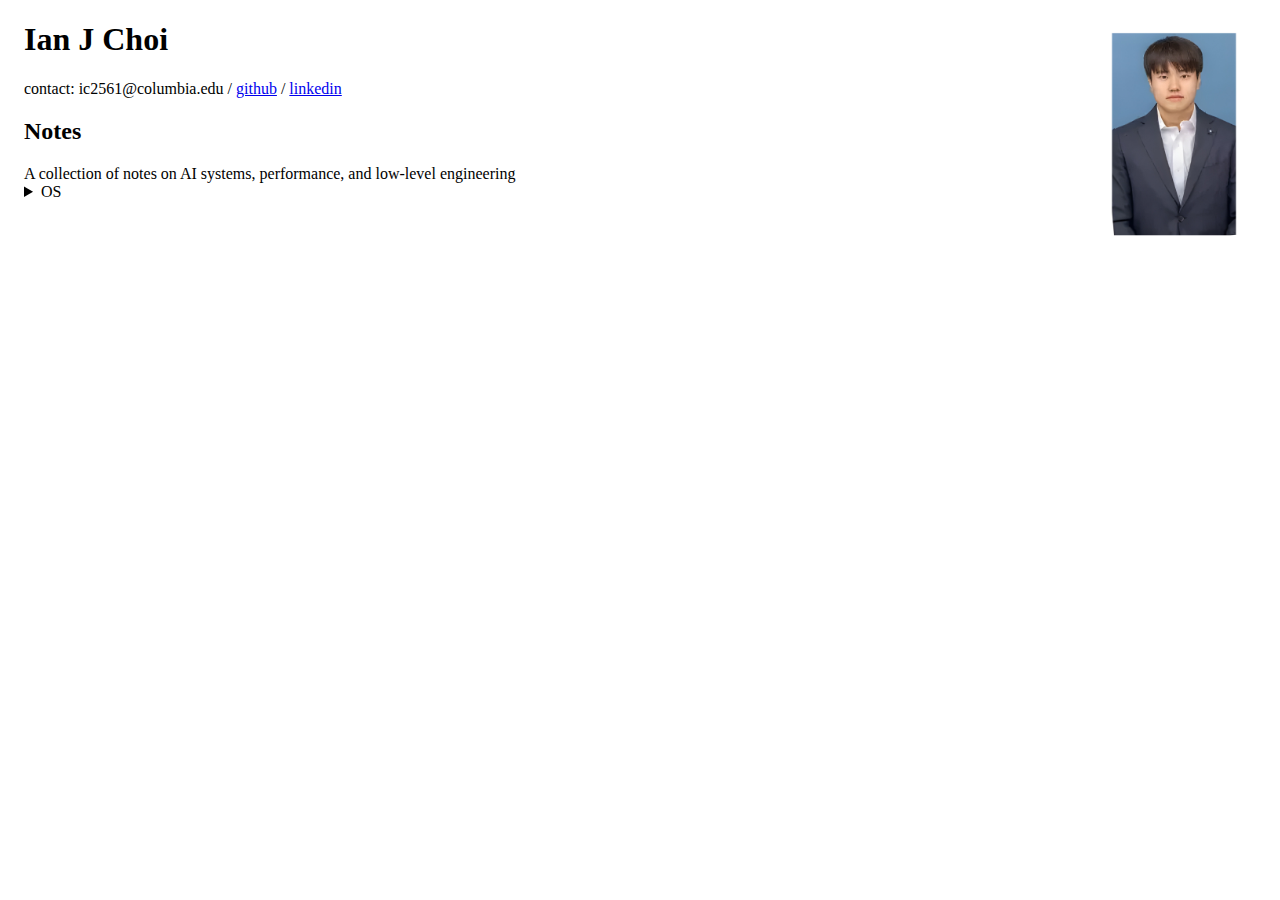
<file: index.html>
<!doctype html>
<html lang="en">
  <head>
    <meta charset="utf-8" />
    <meta name="viewport" content="width=device-width, initial-scale=1" />
    <title>Ian J Choi</title>
  </head>
  <body style="margin: 0 24px;">
    <header>
      <img
        src="profile.png"
        alt="Profile photo"
        style="float: right; max-width: 160px; height: auto; margin: 0 0 12px 16px;"
      />
      <h1>Ian J Choi</h1>
      <p>
        contact:
        ic2561@columbia.edu
        /
        <a href="https://github.com/ianjchoi-ai" target="_blank" rel="noopener noreferrer"
          >github</a
        >
        /
        <a
          href="https://www.linkedin.com/in/ianjchoi/"
          target="_blank"
          rel="noopener noreferrer"
          >linkedin</a
        >
      </p>
    </header>

    <main>
      <section id="notes">
        <h2>Notes</h2>
        A collection of notes on AI systems, performance, and low-level engineering
        <details>
          <summary>OS</summary>
          <details>
            <summary>00 – OS Fundamentals & Big Picture</summary>
            <ul>
              <li><a href="#">Introduction to OS/Unix</a></li>
              <li><a href="#">Linux Overview</a></li>
            </ul>
          </details>
          <details>
            <summary>01 – Processes, Execution, and System Calls</summary>
            <ul>
              <li><a href="#">UNIX signals</a></li>
              <li><a href="#">Linux System Calls</a></li>
              <li><a href="#">Run queues and wait queues</a></li>
            </ul>
          </details>
          <details>
            <summary>02 – Threads and Concurrency Control</summary>
            <ul>
              <li><a href="#">POSIX threads</a></li>
              <li><a href="#">Synchronization</a></li>
              <li><a href="#">Interrupts & Spin Locks</a></li>
            </ul>
          </details>
        </details>
      </section>
    </main>
  </body>
</html>
</file>
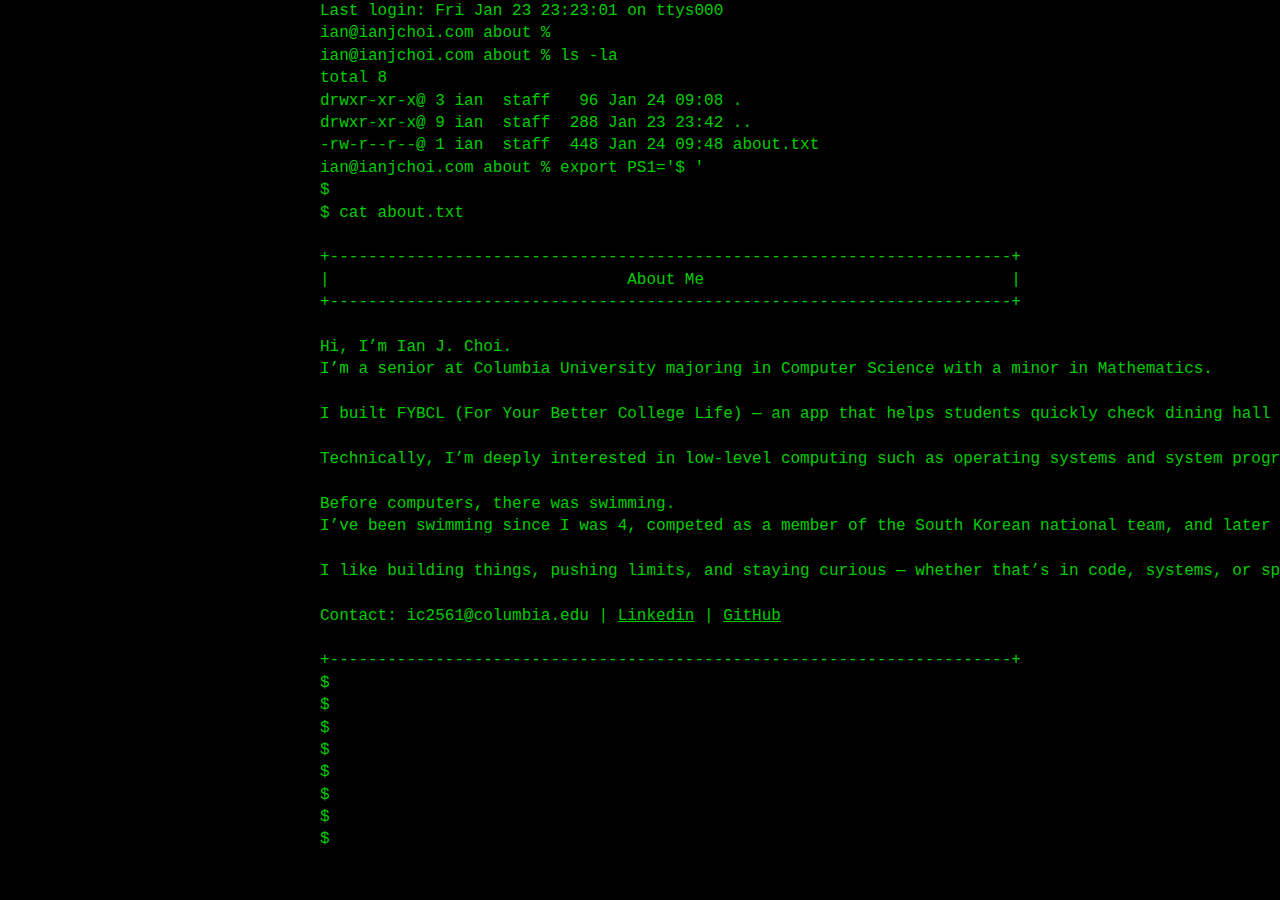
<file: about/index.html>
<!DOCTYPE html>
<html lang="en">
<head>
  <meta charset="UTF-8" />
  <meta name="viewport" content="width=device-width, initial-scale=1.0" />
  <title>ian@ianjchoi.com</title>
  <link rel="stylesheet" href="../css/styles.css" />
</head>
<body>
  <pre>
Last login: Fri Jan 23 23:23:01 on ttys000
ian@ianjchoi.com about %
ian@ianjchoi.com about % ls -la
total 8
drwxr-xr-x@ 3 ian  staff   96 Jan 24 09:08 .
drwxr-xr-x@ 9 ian  staff  288 Jan 23 23:42 ..
-rw-r--r--@ 1 ian  staff  448 Jan 24 09:48 about.txt
ian@ianjchoi.com about % export PS1='$ '
$ 
$ cat about.txt

+-----------------------------------------------------------------------+
|                               About Me                                |
+-----------------------------------------------------------------------+

Hi, I’m Ian J. Choi.
I’m a senior at Columbia University majoring in Computer Science with a minor in Mathematics.

I built FYBCL (For Your Better College Life) — an app that helps students quickly check dining hall menus, library hours, campus events, etc, so they can spend less time clicking around and avoid walking all the way to the dining hall or library just to realize it’s closed.

Technically, I’m deeply interested in low-level computing such as operating systems and system programming. I enjoy understanding how things actually work under the hood — memory, processes, I/O, latency — and I’m actively studying and building projects in this space.

Before computers, there was swimming.
I’ve been swimming since I was 4, competed as a member of the South Korean national team, and later swam for a Division I team in college. These days, swimming is more of a passion than a profession, and I spend most of my training time on CrossFit and HYROX — still chasing performance, just in different arenas.

I like building things, pushing limits, and staying curious — whether that’s in code, systems, or sport.

Contact: ic2561@columbia.edu | <a class="terminal-link about-link" href="https://www.linkedin.com/in/ianjchoi/" target="_blank" rel="noopener noreferrer">Linkedin</a> | <a class="terminal-link about-link" href="https://github.com/ianjchoi-ai" target="_blank" rel="noopener noreferrer">GitHub</a>

+-----------------------------------------------------------------------+
$ 
$ 
$ 
$ 
$ 
$ 
$ 
$ 
  </pre>
</body>
</html>
</file>
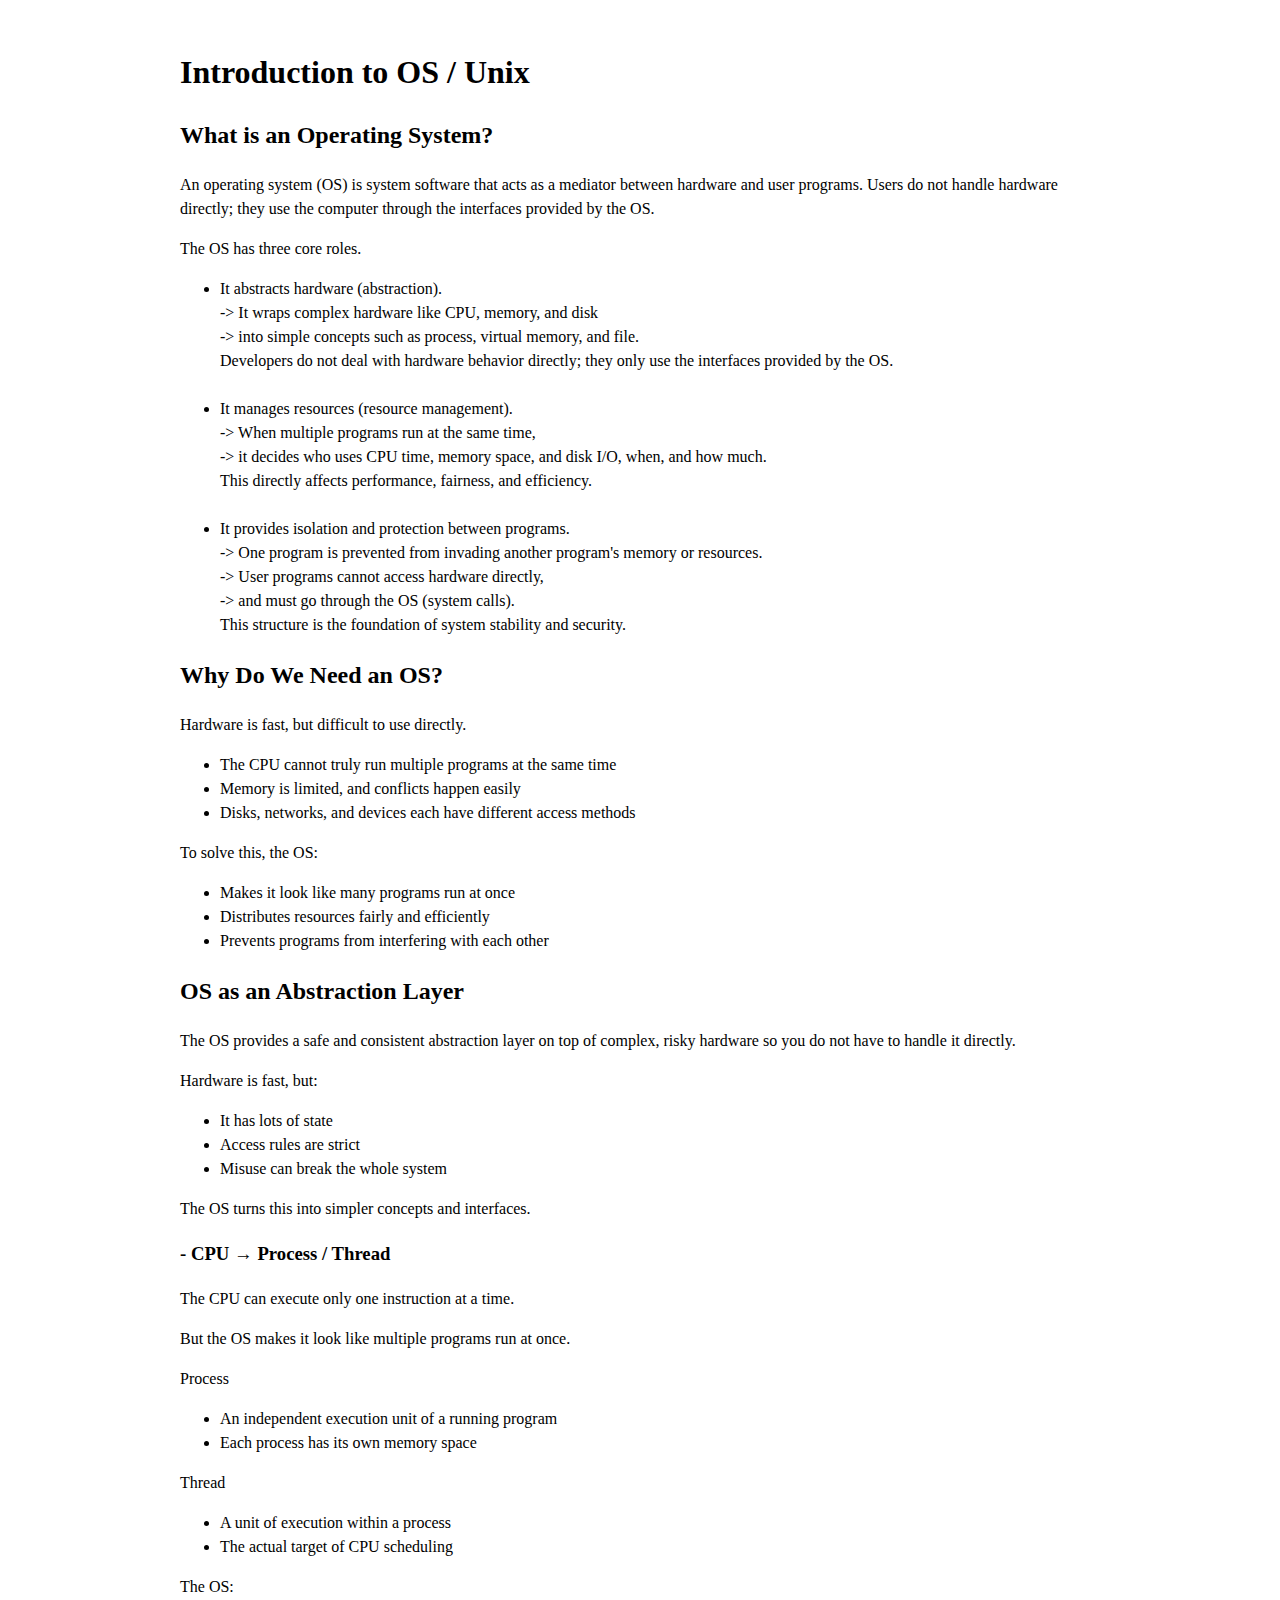
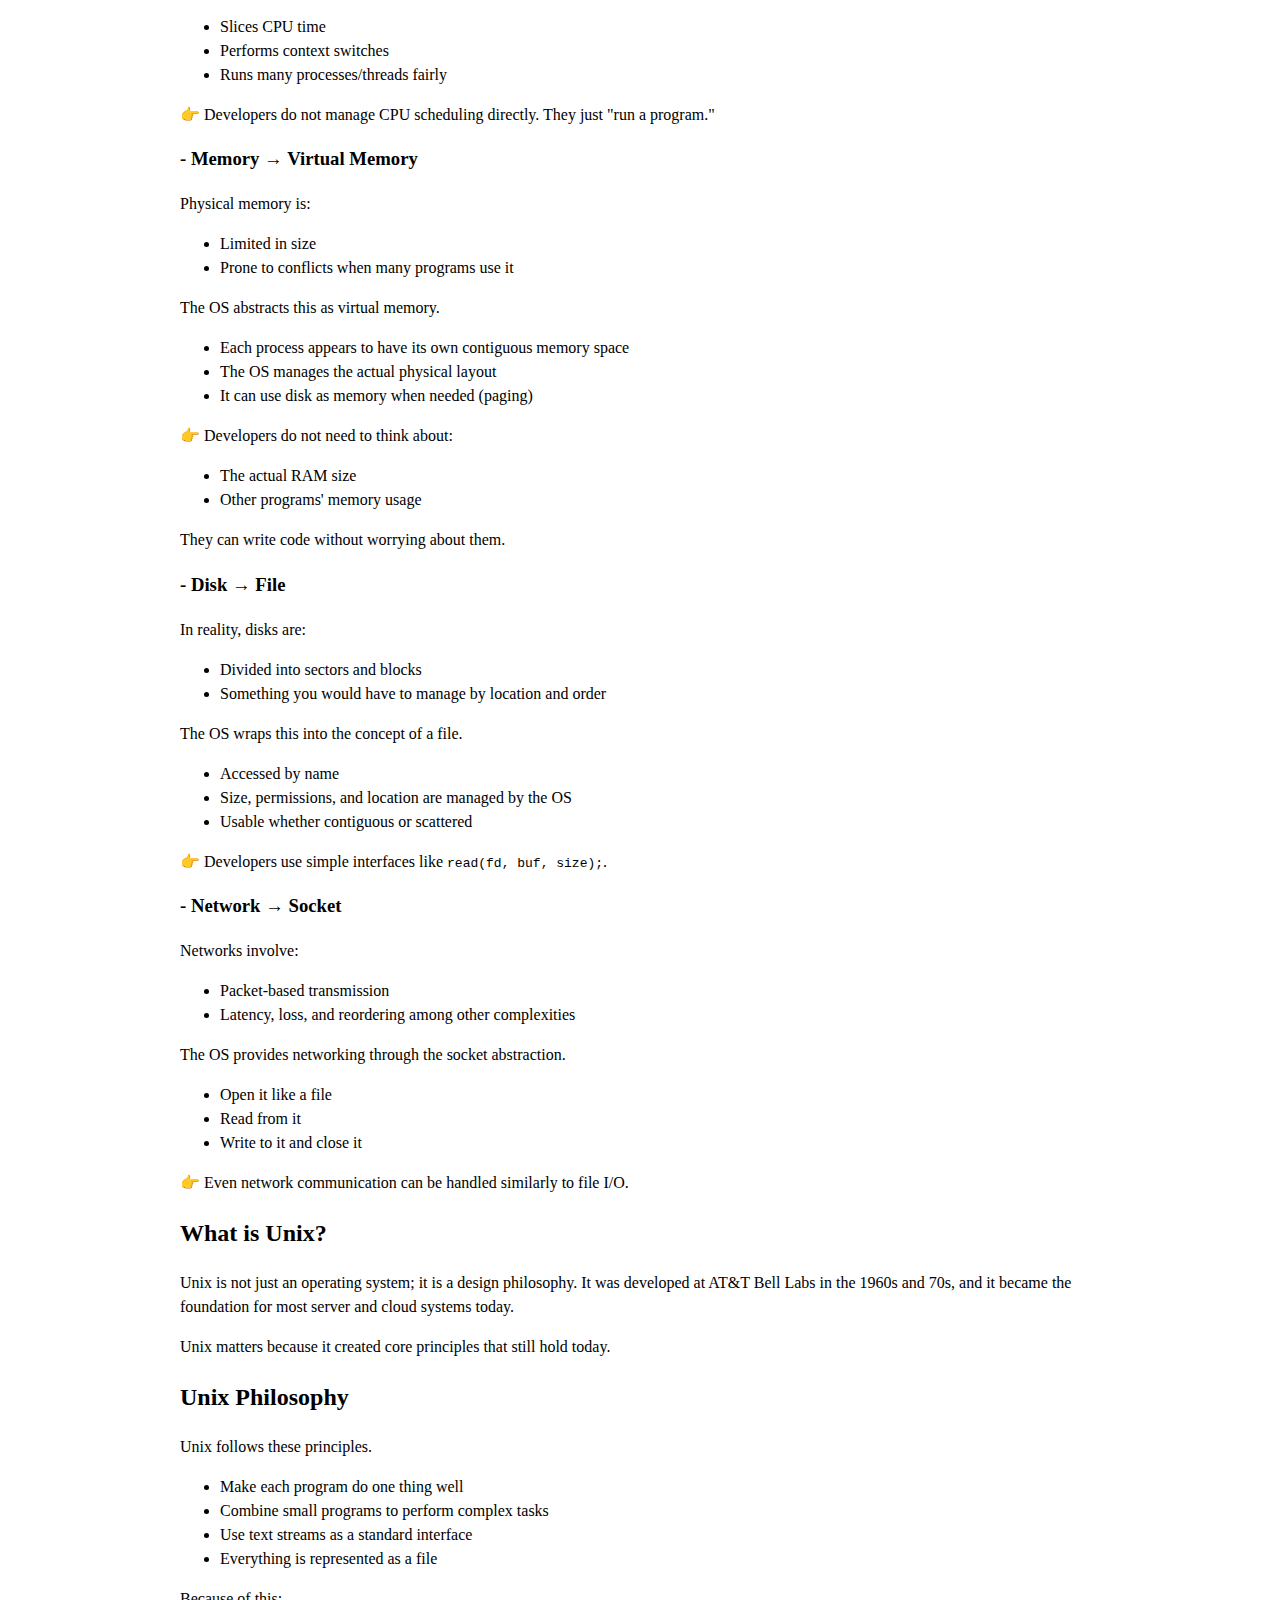
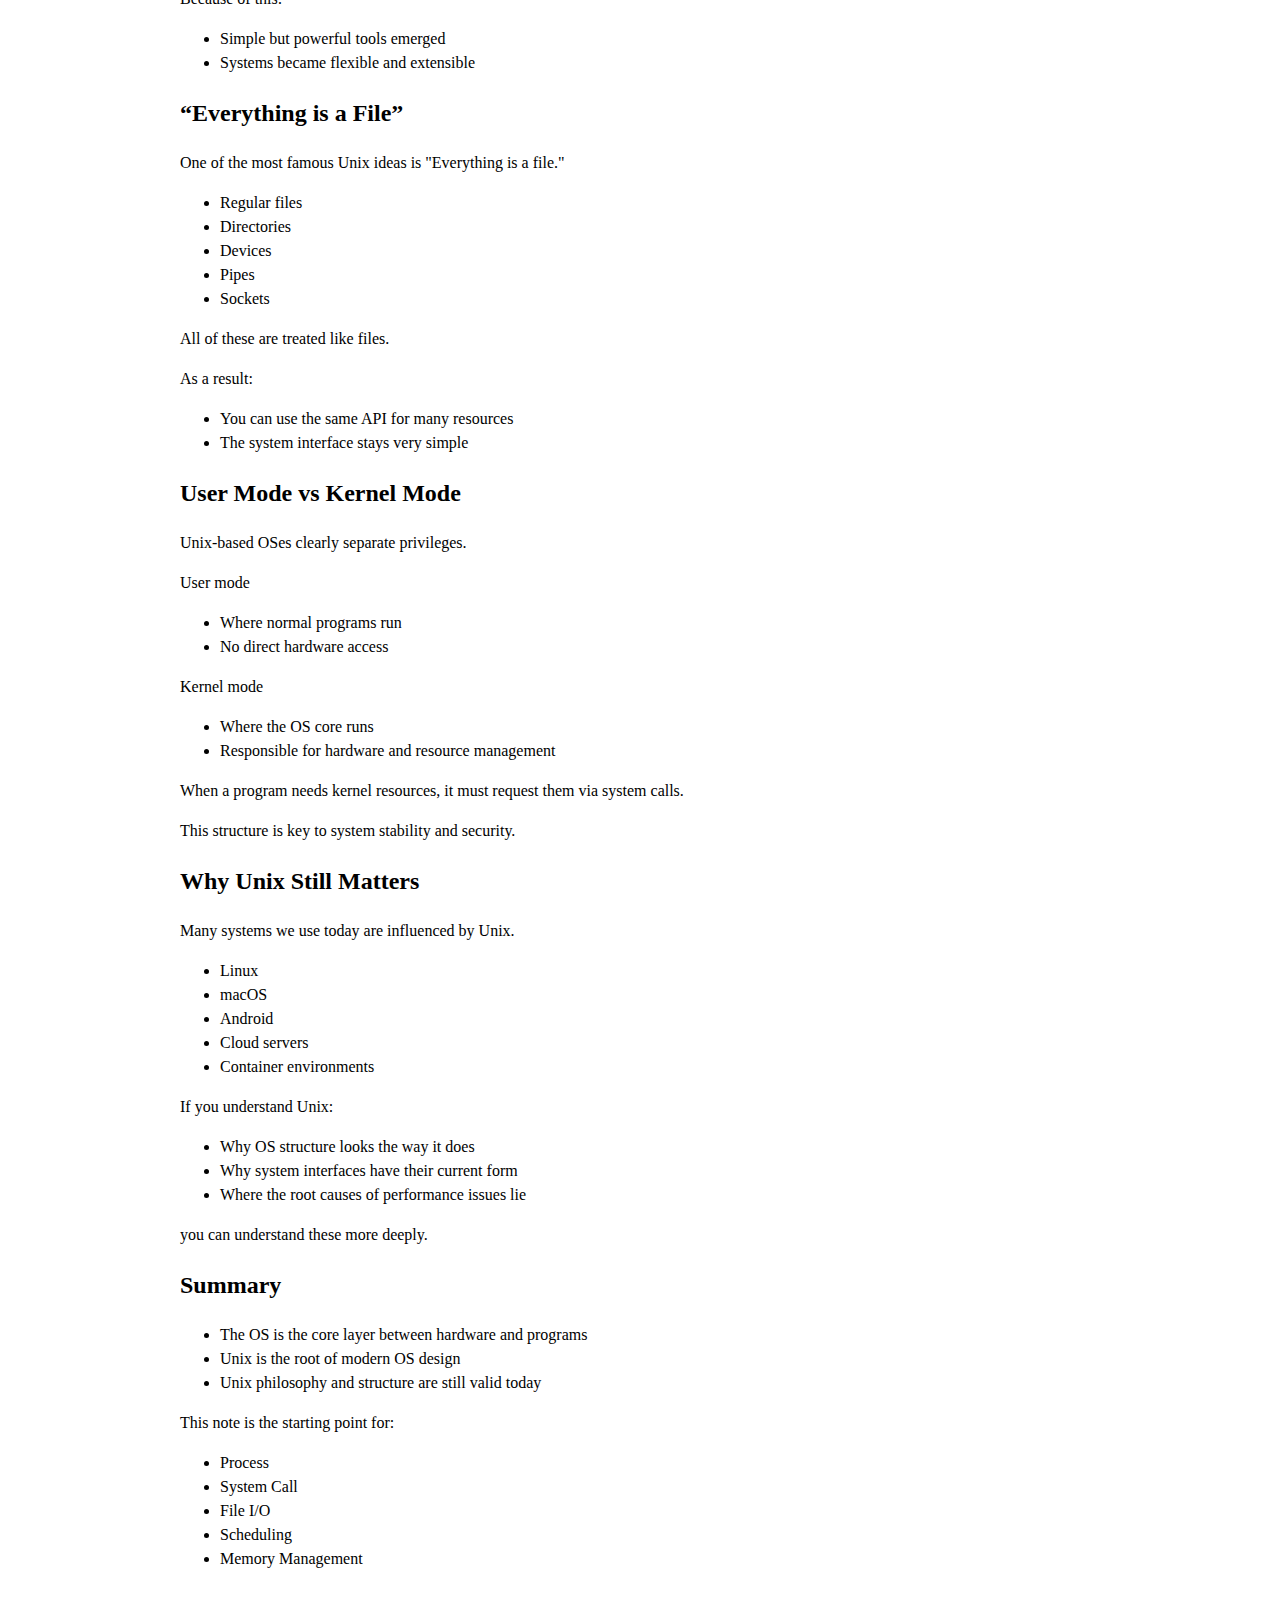
<file: notes/os/introduction-to-os-unix.html>
<!doctype html>
<html lang="en">
  <head>
    <meta charset="utf-8" />
    <meta name="viewport" content="width=device-width, initial-scale=1" />
    <title>Introduction to OS / Unix</title>
    <link rel="stylesheet" href="../note.css" />
  </head>
  <body>
    <main>
      <h1>Introduction to OS / Unix</h1>

      <h2>What is an Operating System?</h2>
      <p>
        An operating system (OS) is system software that acts as a mediator between hardware and user
        programs. Users do not handle hardware directly; they use the computer through the interfaces
        provided by the OS.
      </p>
      <p>The OS has three core roles.</p>
      <ul>
        <li>
          It abstracts hardware (abstraction).<br />
          -&gt; It wraps complex hardware like CPU, memory, and disk<br />
          -&gt; into simple concepts such as process, virtual memory, and file.<br />
          Developers do not deal with hardware behavior directly; they only use the interfaces provided by
          the OS.
        </li><br />
        <li>
          It manages resources (resource management).<br />
          -&gt; When multiple programs run at the same time,<br />
          -&gt; it decides who uses CPU time, memory space, and disk I/O, when, and how much.<br />
          This directly affects performance, fairness, and efficiency.
        </li><br />
        <li>
          It provides isolation and protection between programs.<br />
          -&gt; One program is prevented from invading another program's memory or resources.<br />
          -&gt; User programs cannot access hardware directly,<br />
          -&gt; and must go through the OS (system calls).<br />
          This structure is the foundation of system stability and security.
        </li>
      </ul>

      <h2>Why Do We Need an OS?</h2>
      <p>Hardware is fast, but difficult to use directly.</p>
      <ul>
        <li>The CPU cannot truly run multiple programs at the same time</li>
        <li>Memory is limited, and conflicts happen easily</li>
        <li>Disks, networks, and devices each have different access methods</li>
      </ul>
      <p>To solve this, the OS:</p>
      <ul>
        <li>Makes it look like many programs run at once</li>
        <li>Distributes resources fairly and efficiently</li>
        <li>Prevents programs from interfering with each other</li>
      </ul>

      <h2>OS as an Abstraction Layer</h2>
      <p>
        The OS provides a safe and consistent abstraction layer on top of complex, risky hardware so you
        do not have to handle it directly.
      </p>
      <p>Hardware is fast, but:</p>
      <ul>
        <li>It has lots of state</li>
        <li>Access rules are strict</li>
        <li>Misuse can break the whole system</li>
      </ul>
      <p>The OS turns this into simpler concepts and interfaces.</p>

      <h3>- CPU → Process / Thread</h3>
      <p>The CPU can execute only one instruction at a time.</p>
      <p>But the OS makes it look like multiple programs run at once.</p>
      <p>Process</p>
      <ul>
        <li>An independent execution unit of a running program</li>
        <li>Each process has its own memory space</li>
      </ul>
      <p>Thread</p>
      <ul>
        <li>A unit of execution within a process</li>
        <li>The actual target of CPU scheduling</li>
      </ul>
      <p>The OS:</p>
      <ul>
        <li>Slices CPU time</li>
        <li>Performs context switches</li>
        <li>Runs many processes/threads fairly</li>
      </ul>
      <p>👉 Developers do not manage CPU scheduling directly. They just "run a program."</p>

      <h3>- Memory → Virtual Memory</h3>
      <p>Physical memory is:</p>
      <ul>
        <li>Limited in size</li>
        <li>Prone to conflicts when many programs use it</li>
      </ul>
      <p>The OS abstracts this as virtual memory.</p>
      <ul>
        <li>Each process appears to have its own contiguous memory space</li>
        <li>The OS manages the actual physical layout</li>
        <li>It can use disk as memory when needed (paging)</li>
      </ul>
      <p>👉 Developers do not need to think about:</p>
      <ul>
        <li>The actual RAM size</li>
        <li>Other programs' memory usage</li>
      </ul>
      <p>They can write code without worrying about them.</p>

      <h3>- Disk → File</h3>
      <p>In reality, disks are:</p>
      <ul>
        <li>Divided into sectors and blocks</li>
        <li>Something you would have to manage by location and order</li>
      </ul>
      <p>The OS wraps this into the concept of a file.</p>
      <ul>
        <li>Accessed by name</li>
        <li>Size, permissions, and location are managed by the OS</li>
        <li>Usable whether contiguous or scattered</li>
      </ul>
      <p>👉 Developers use simple interfaces like <code>read(fd, buf, size);</code>.</p>

      <h3>- Network → Socket</h3>
      <p>Networks involve:</p>
      <ul>
        <li>Packet-based transmission</li>
        <li>Latency, loss, and reordering among other complexities</li>
      </ul>
      <p>The OS provides networking through the socket abstraction.</p>
      <ul>
        <li>Open it like a file</li>
        <li>Read from it</li>
        <li>Write to it and close it</li>
      </ul>
      <p>👉 Even network communication can be handled similarly to file I/O.</p>

      <h2>What is Unix?</h2>
      <p>
        Unix is not just an operating system; it is a design philosophy. It was developed at AT&amp;T Bell
        Labs in the 1960s and 70s, and it became the foundation for most server and cloud systems today.
      </p>
      <p>Unix matters because it created core principles that still hold today.</p>

      <h2>Unix Philosophy</h2>
      <p>Unix follows these principles.</p>
      <ul>
        <li>Make each program do one thing well</li>
        <li>Combine small programs to perform complex tasks</li>
        <li>Use text streams as a standard interface</li>
        <li>Everything is represented as a file</li>
      </ul>
      <p>Because of this:</p>
      <ul>
        <li>Simple but powerful tools emerged</li>
        <li>Systems became flexible and extensible</li>
      </ul>

      <h2>“Everything is a File”</h2>
      <p>One of the most famous Unix ideas is "Everything is a file."</p>
      <ul>
        <li>Regular files</li>
        <li>Directories</li>
        <li>Devices</li>
        <li>Pipes</li>
        <li>Sockets</li>
      </ul>
      <p>All of these are treated like files.</p>
      <p>As a result:</p>
      <ul>
        <li>You can use the same API for many resources</li>
        <li>The system interface stays very simple</li>
      </ul>

      <h2>User Mode vs Kernel Mode</h2>
      <p>Unix-based OSes clearly separate privileges.</p>
      <p>User mode</p>
      <ul>
        <li>Where normal programs run</li>
        <li>No direct hardware access</li>
      </ul>
      <p>Kernel mode</p>
      <ul>
        <li>Where the OS core runs</li>
        <li>Responsible for hardware and resource management</li>
      </ul>
      <p>When a program needs kernel resources, it must request them via system calls.</p>
      <p>This structure is key to system stability and security.</p>

      <h2>Why Unix Still Matters</h2>
      <p>Many systems we use today are influenced by Unix.</p>
      <ul>
        <li>Linux</li>
        <li>macOS</li>
        <li>Android</li>
        <li>Cloud servers</li>
        <li>Container environments</li>
      </ul>
      <p>If you understand Unix:</p>
      <ul>
        <li>Why OS structure looks the way it does</li>
        <li>Why system interfaces have their current form</li>
        <li>Where the root causes of performance issues lie</li>
      </ul>
      <p>you can understand these more deeply.</p>

      <h2>Summary</h2>
      <ul>
        <li>The OS is the core layer between hardware and programs</li>
        <li>Unix is the root of modern OS design</li>
        <li>Unix philosophy and structure are still valid today</li>
      </ul>
      <p>This note is the starting point for:</p>
      <ul>
        <li>Process</li>
        <li>System Call</li>
        <li>File I/O</li>
        <li>Scheduling</li>
        <li>Memory Management</li>
      </ul>
    </main>
  </body>
</html>
</file>
<file: css/styles.css>
html, body {
  margin: 0;
  padding: 0;
  width: 100%;
  height: 100%;
  background: #000000;
  color: #00cc00;
  font-family: Monaco, Menlo, Consolas, "Courier New", monospace;
  font-size: 16px;
}

body {
  width: 40em;
  margin: 0 auto;
}

a {
  color: inherit;
}

pre {
  margin: 0;
  line-height: 1.4;
}
</file>
<file: notes/note.css>
body {
  margin: 0;
  min-height: 100vh;
  display: grid;
  place-items: start center;
  padding: 24px;
  line-height: 1.5;
}
main {
  width: min(920px, 100%);
}
h1 {
  margin-top: 24px;
}
h2 {
  margin-top: 20px;
}
ul {
  margin-top: 6px;
}
</file>
